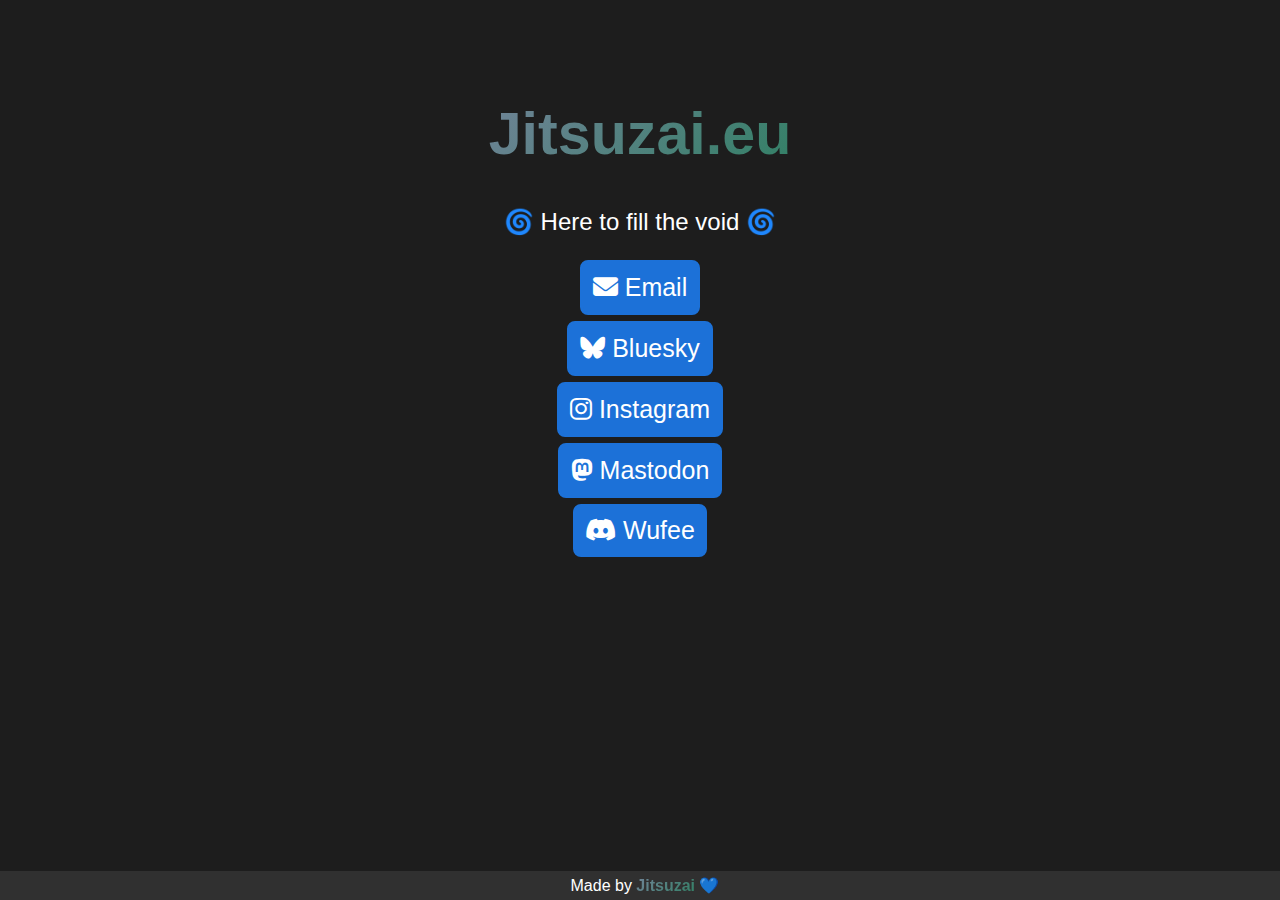
<file: index.html>
<!DOCTYPE html>
<html lang="cz">
<head>
    <meta charset="UTF-8">
    <meta name="viewport" content="width=device-width, initial-scale=1.0">
    <link rel="stylesheet" href="style.css">
    <link rel="stylesheet" href="https://cdnjs.cloudflare.com/ajax/libs/font-awesome/6.7.2/css/all.min.css">
    <script src="copyFunc.js"></script>
    <title>jitsuzai.eu</title>

</head>
<body>
    <h1><a href="https://jitsuzai.eu/" class="title">Jitsuzai.eu</a></h1>
    <p class="subtitle">🌀 Here to fill the void 🌀</p>

    <div class="links">
        <a href="mailto:vaclav@jitsuzai.eu" class="button"><i class="fa-solid fa-envelope"></i> Email</a>
        <a href="https://bsky.app/profile/jitsuzai.eu" class="button"><i class="fa-brands fa-bluesky"></i> Bluesky</a>
        <a href="https://www.instagram.com/koded_vaclav/" class="button"><i class="fa-brands fa-instagram"></i> Instagram</a>
        <a href="https://uwu.social/@jitsuzai" class="button"><i class="fa-brands fa-mastodon"></i> Mastodon</a>
        <div class="tooltip">
        <button onclick="myFunction()" onmouseout="outFunc()" class="dis">
          <span class="tooltiptext" id="myTooltip">Copy to clipboard</span>
          <i class="fa-brands fa-discord"></i> Wufee
          </button>
        </div>
    </div>

    <footer><span>Made by <a href="https://github.com/Jitsuzai" class="github">Jitsuzai</a> 💙</span></footer>
</body>
</html>
</file>
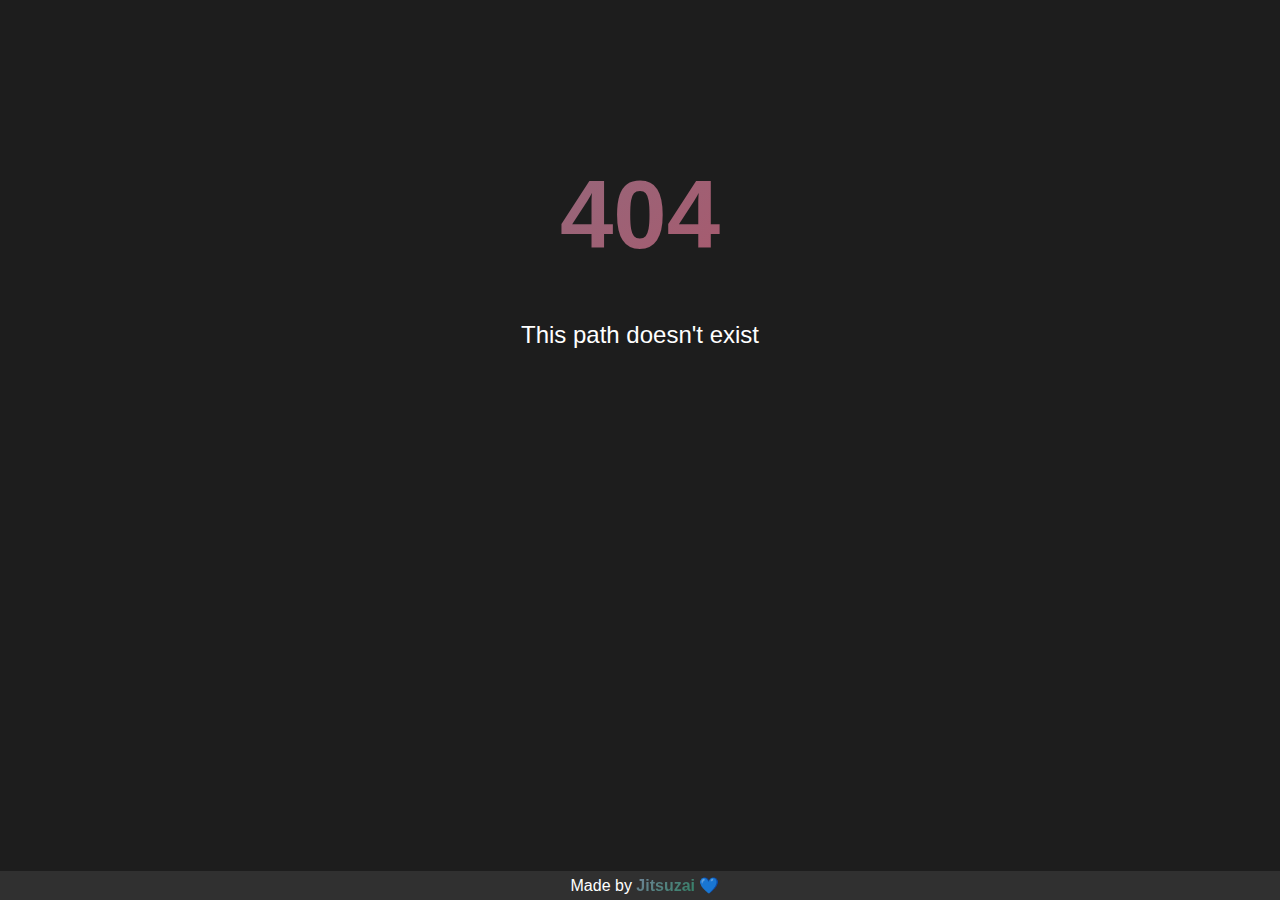
<file: 404/index.html>
<!DOCTYPE html>
<html lang="cz">
<head>
    <meta charset="UTF-8">
    <meta name="viewport" content="width=device-width, initial-scale=1.0">
    <link rel="stylesheet" href="https://cdnjs.cloudflare.com/ajax/libs/font-awesome/6.7.2/css/all.min.css">
    <link rel="stylesheet" href="../style.css">
    <title>jitsuzai.eu</title>
</head>
<body>
    <h1 class="title404">404</h1>
    <p class="subtitle" style="line-height: 0px;">This path doesn't exist</p>

    <footer><span>Made by <a href="https://github.com/Jitsuzai" class="github">Jitsuzai</a> 💙</span></footer>
</body>
</html>
</file>
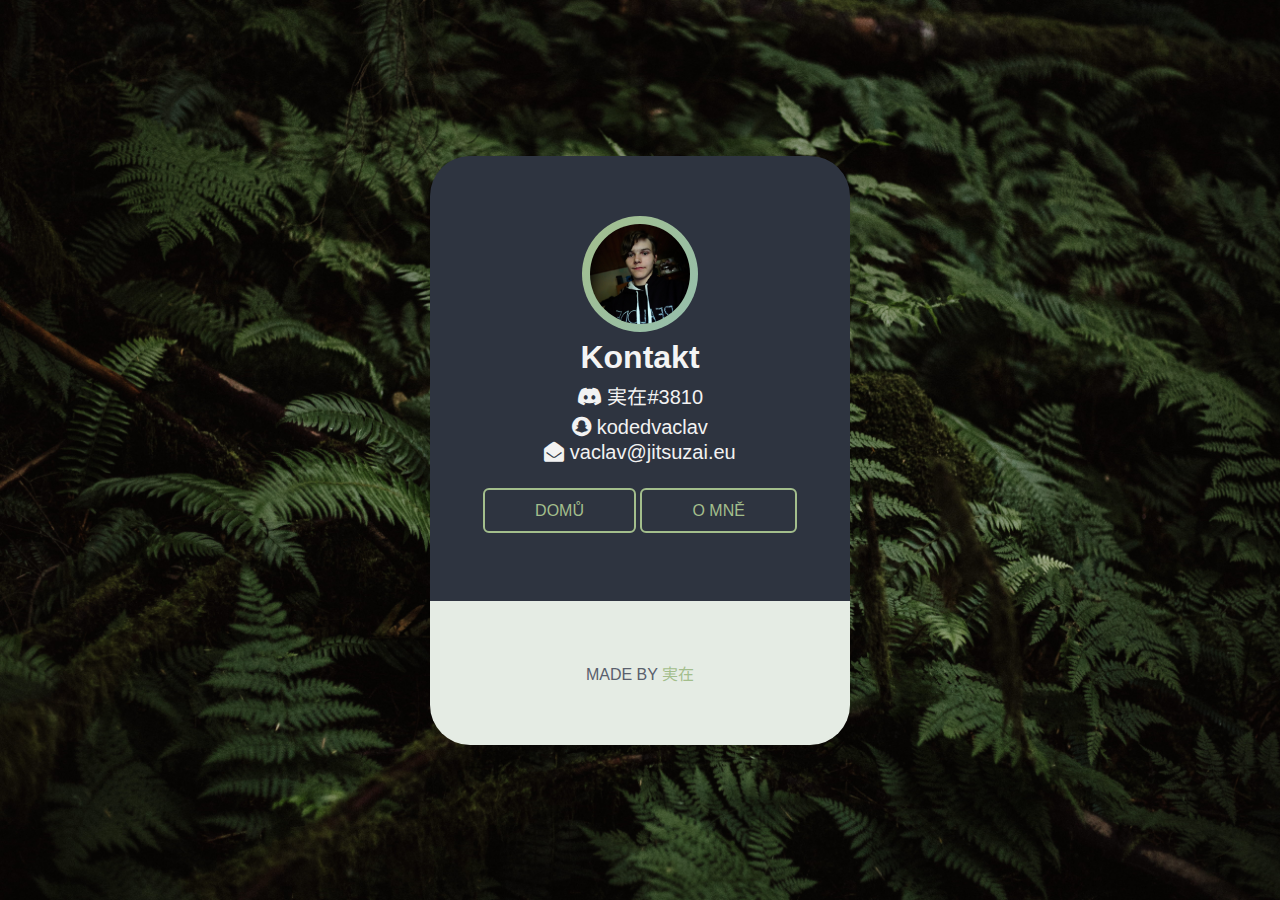
<file: kontakt/index.html>
<!DOCTYPE html>
<html>
    <head>
        <meta http-equiv="Content-Type" content="text/html;charset=UTF-8">
        <link rel="stylesheet" href="https://cdnjs.cloudflare.com/ajax/libs/font-awesome/5.15.4/css/all.min.css">
        <link rel="stylesheet" href="../style/style.css">
        <link rel="stylesheet" href="https://fonts.googleapis.com/css?family=Noto+Sans+JP">
        <link rel="icon" href="../style/icon.png">
        <title>Václav Koded | Kontakt</title>
    </head>
    <body>
        <div class="contact-card-head">
        <div class="contact-card">
            <img src="../style/me.jpg" alt="Já">
            <h1>Kontakt</h1>
            <div class="discord"><i class="fab fa-discord"></i> 実在#3810</div>
            <div class="discord"><i class="fab fa-snapchat"></i> kodedvaclav</div>
            <div class="email"><a href="mailto:vaclav@jitsuzai.eu"><i class="fa fa-envelope-open"></i> vaclav@jitsuzai.eu</a></div>
            <div class="betternav">
                <br><a href="https://jitsuzai.eu">DOMŮ</a>
                <a href="https://jitsuzai.eu/aboutme">O MNĚ</a>
            </div>
        </div>
        <div class="contact-footer">
            <div class="numbers">
                <div class="item">
                    <p>Made by <a href="https://github.com/Jitsuzai" class="jitsik">実在</a></p>
                </div>
            </div>
        </div>
    </body>
</html>
</file>
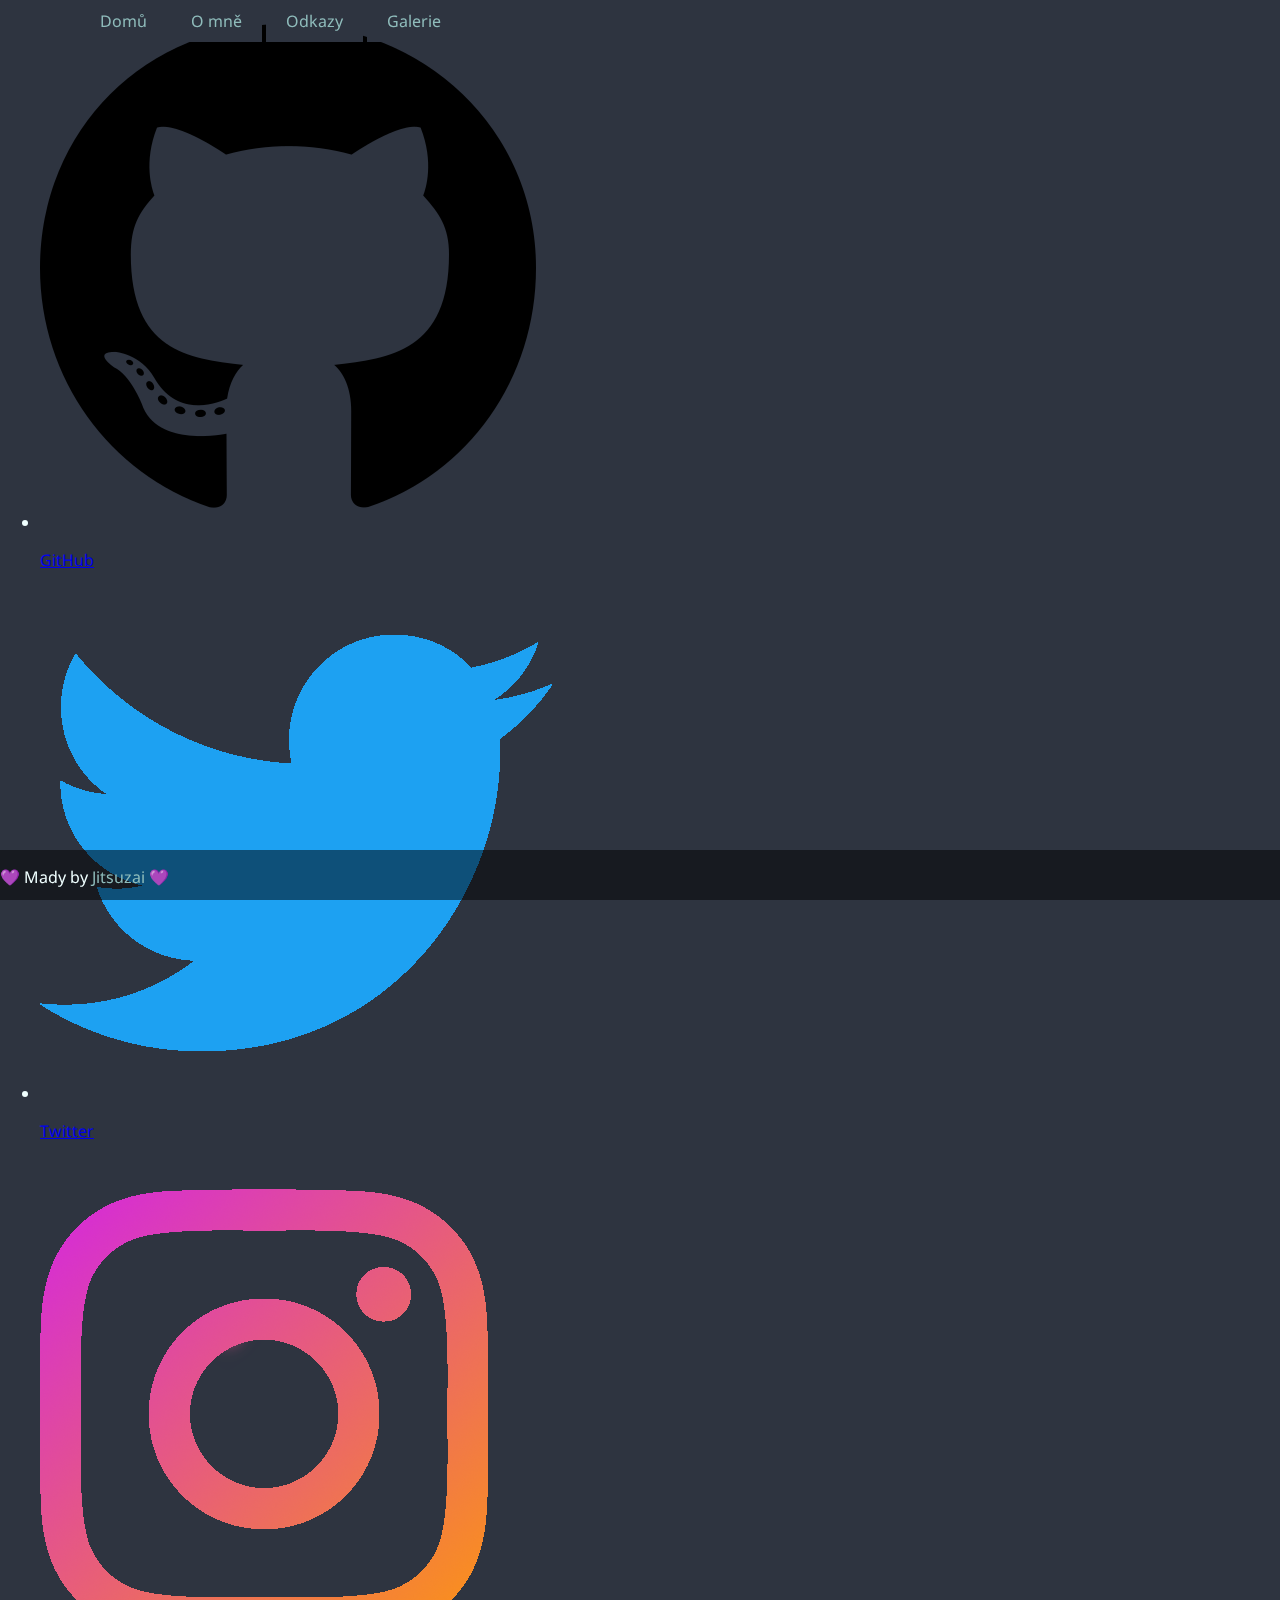
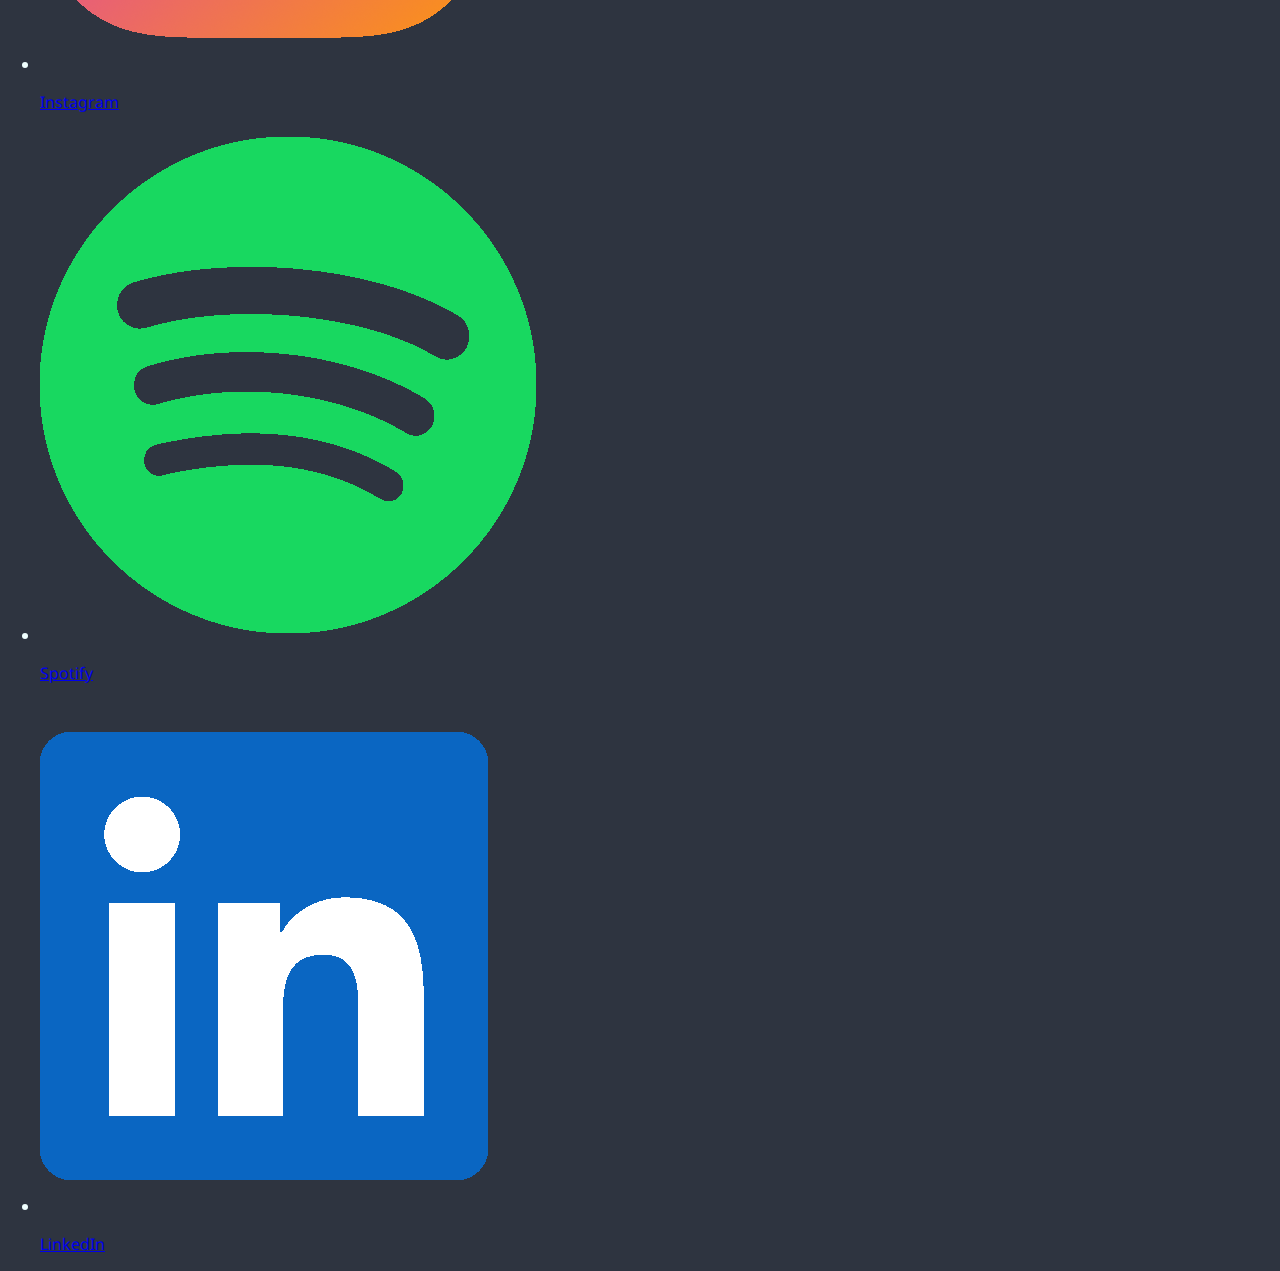
<file: links/index.html>
<!DOCTYPE html>
<html>
    <head>
        <meta http-equiv="Content-Type" content="text/html;charset=UTF-8">
        <title>Jitsuzai | Odkazy</title>
        <link rel="icon" href="../icon.png">
        <link rel="stylesheet" href="../styles/main.css">
        <link rel="stylesheet" href="https://fonts.googleapis.com/css?family=Noto+Sans">
    </head>

    <body>
        <header>
            <nav>
                <ul>
                    <li><a href="https://jitsuzai.eu">Domů</a></li>
                    <li><a href="https://jitsuzai.eu/aboutme">O mně</a></li>
                    <li><a href="https://jitsuzai.eu/links">Odkazy</a></li>
                    <li><a href="https://www.instagram.com/koded_vaclav/">Galerie</a></li>
                </ul>
            </nav>
        </header>

            <ul class="links">
                <li><a href="https://github.com/Jitsuzai"><img src="../styles/github-brands.png"><br><p>GitHub</p></a></li>
                <li><a href="https://twitter.com/jitsuzai3810"><img src="../styles/twitter-brands.png"><br><p>Twitter</p></a></li>
                <li><a href="https://www.instagram.com/koded_vaclav/"><img src="../styles/instagram-brands.png"><br><p>Instagram</p></a></li>
                <li><a href="https://open.spotify.com/user/3d1wu12ea6tnw82rsw7vabkbp"><img src="../styles/spotify-brands.png"><br><p>Spotify</p></a></li>
                <li><a href="https://www.linkedin.com/in/v%C3%A1clav-koded-9224b8218/"><img src="../styles/linkedin-brands.png"><br><p>LinkedIn</p></a></li>
            </ul>

        <footer><p> 💜 Mady by <a href="https://github.com/Jitsuzai/jitsuweb">Jitsuzai</a> 💜 </p></footer>
    </body>
</html>
</file>
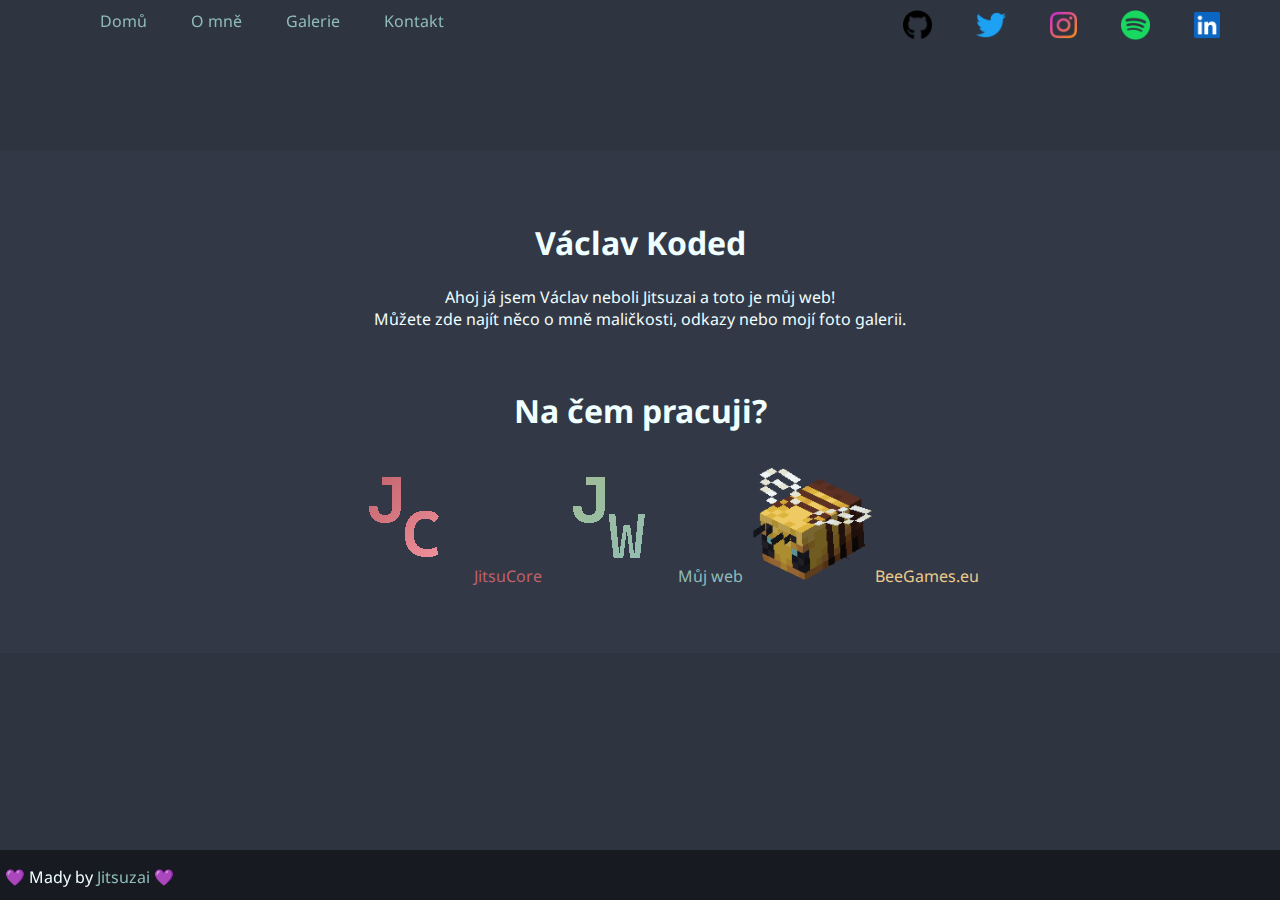
<file: old/index.html>
<!DOCTYPE html>
<html>
    <head>
        <meta http-equiv="Content-Type" content="text/html;charset=UTF-8">
        <title>Jitsuzai | Home</title>
        <link rel="icon" href="icon.png">
        <link rel="stylesheet" href="styles/main.css">
        <link rel="stylesheet" href="https://fonts.googleapis.com/css?family=Noto+Sans">
    </head>

    <body>
        <header>
            <nav>
                <ul class="navbar">
                    <li><a href="#">Domů</a></li>
                    <li><a href="./aboutme/index.html">O mně</a></li>
                    <li><a href="https://www.instagram.com/koded_vaclav/">Galerie</a></li>
                    <li><a href="./kontakt/index.html">Kontakt</a></li>
                </ul>
                <ul class="linky">
                    <li><a href="https://github.com/Jitsuzai"><img src="./styles/github-brands.png"></a></li>
                    <li><a href="https://twitter.com/jitsuzai3810"><img src="./styles/twitter-brands.png"></a></li>
                    <li><a href="https://www.instagram.com/koded_vaclav/"><img src="./styles/instagram-brands.png"></a></li>
                    <li><a href="https://open.spotify.com/user/3d1wu12ea6tnw82rsw7vabkbp"><img src="./styles/spotify-brands.png"></a></li>
                    <li><a href="https://www.linkedin.com/in/v%C3%A1clav-koded-9224b8218/"><img src="./styles/linkedin-brands.png"></a></li>
                </ul>
            </nav>
        </header>

        <section class="showcase">
            <div class="welcome">
                <h1 class="welcome">Václav Koded</h1>
                <p class="welcome2">Ahoj já jsem Václav neboli Jitsuzai a toto je můj web!
                    <br>Můžete zde najít něco o mně maličkosti, odkazy nebo mojí foto galerii.
                </p>
            </div>
            <div class="projects">
                <br><h1 class="projects">Na čem pracuji?</h1>
                <ul>
                    <li><a href="https://github.com/Jitsuzai/jitsucore"><img src="styles/jitsucore.png"><br><p class="jitsucore">JitsuCore</p></a></li>
                    <li><a href="https://github.com/Jitsuzai/jitsuweb"><img src="styles/jitsuweb.png" ><br><p class="jitsuweb">Můj web</p></a></li>
                    <li><a href="https://www.beegames.eu"><img src="styles/minecraft-bee.gif" style="width: 128px; height: 128px;"><p class="beegames">BeeGames.eu</p></a></li>
                </ul>
            </div>
        </section>
        <footer><p> 💜 Mady by <a href="https://github.com/Jitsuzai/jitsuweb">Jitsuzai</a> 💜 </p></footer>
    </body>
</html>
</file>
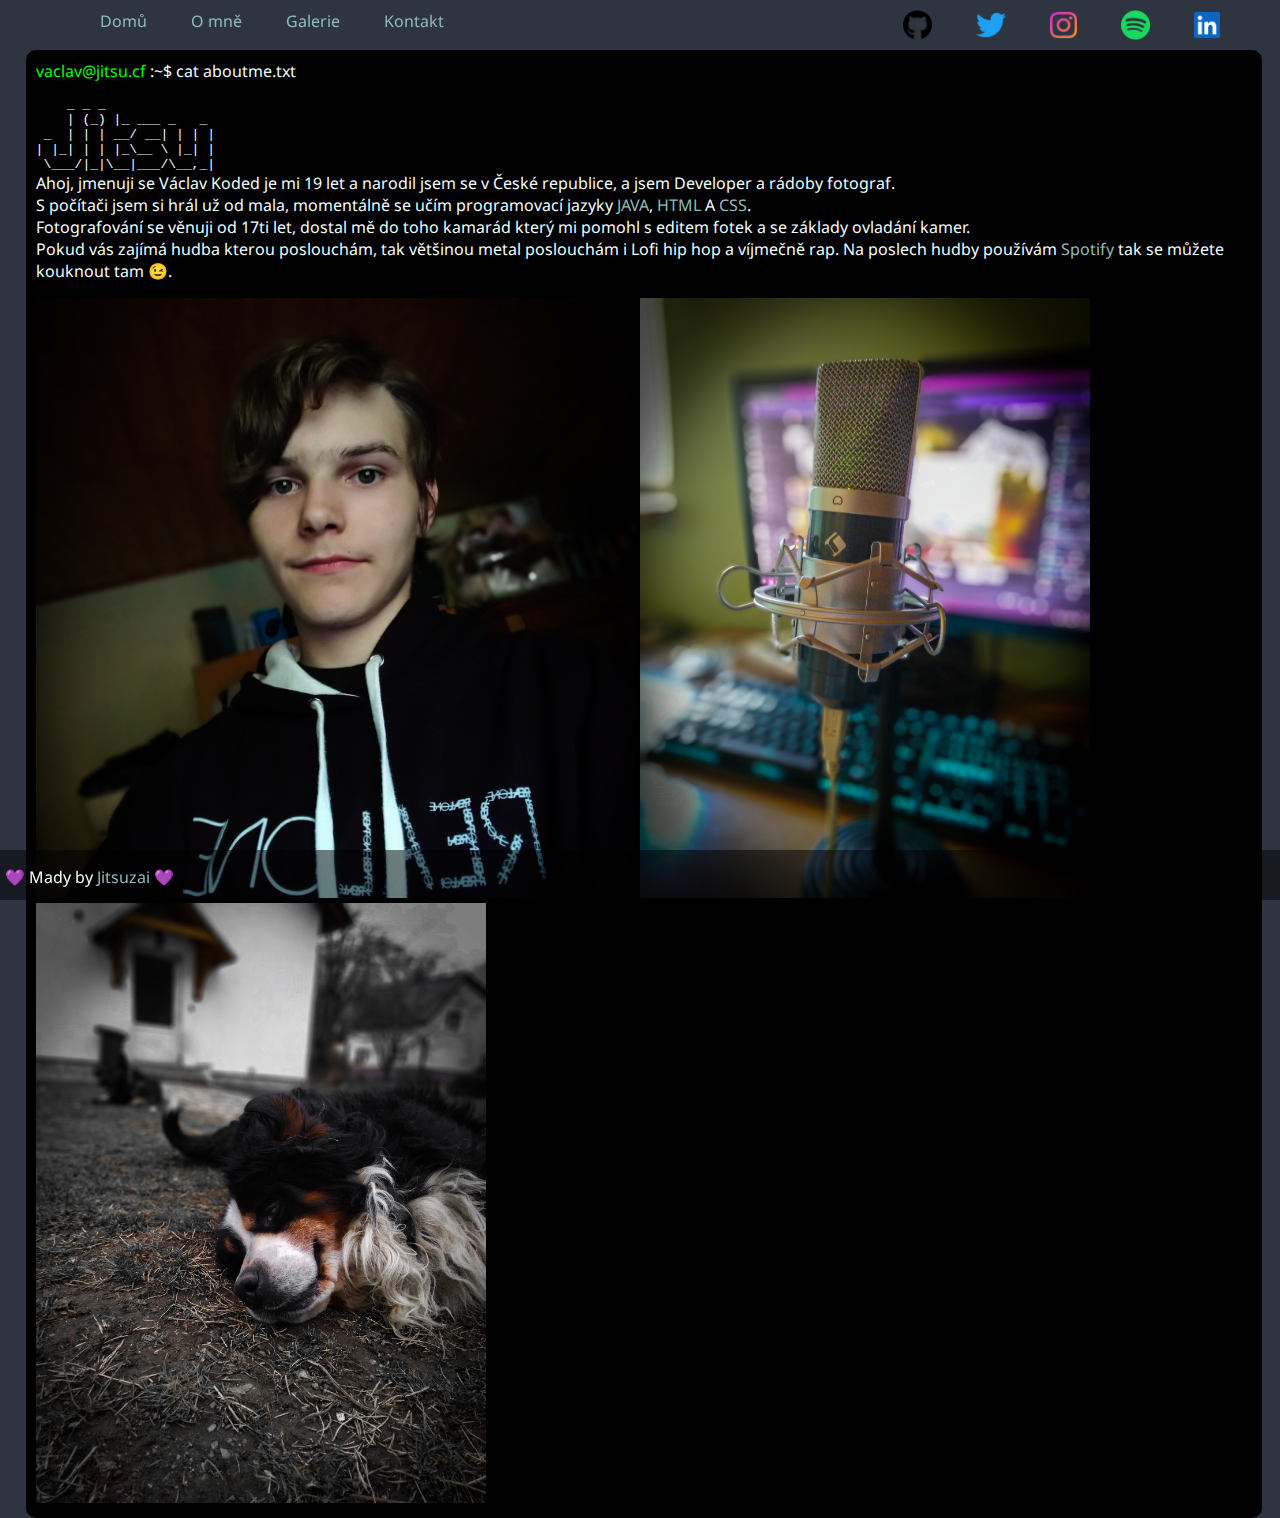
<file: old/aboutme/index.html>
<!DOCTYPE html>
<html>
    <head>
        <meta http-equiv="Content-Type" content="text/html;charset=UTF-8">
        <title>Jitsuzai | O mně</title>
        <link rel="icon" href="../icon.png">
        <link rel="stylesheet" href="../styles/main.css">
        <link rel="stylesheet" href="https://fonts.googleapis.com/css?family=Noto+Sans">
    </head>

    <body>
        <header>
            <nav>
                <ul class="navbar">
                    <li><a href="../index">Domů</a></li>
                    <li><a href="#">O mně</a></li>
                    <li><a href="https://www.instagram.com/koded_vaclav/">Galerie</a></li>
                    <li><a href="../kontakt/index.html">Kontakt</a></li>
                </ul>
                <ul class="linky">
                    <li><a href="https://github.com/Jitsuzai"><img src="../styles/github-brands.png"></a></li>
                    <li><a href="https://twitter.com/jitsuzai3810"><img src="../styles/twitter-brands.png"></a></li>
                    <li><a href="https://www.instagram.com/koded_vaclav/"><img src="../styles/instagram-brands.png"></a></li>
                    <li><a href="https://open.spotify.com/user/3d1wu12ea6tnw82rsw7vabkbp"><img src="../styles/spotify-brands.png"></a></li>
                    <li><a href="https://www.linkedin.com/in/v%C3%A1clav-koded-9224b8218/"><img src="../styles/linkedin-brands.png"></a></li>
                </ul>
            </nav>
        </header>
        <section class="aboutme_terminal">
            <p id="username">vaclav@jitsu.cf</p>
            <p id="shell">:~$ cat aboutme.txt</p>
            <br><p id="text">
                <div class="ascii-art">
    _ _ _             
    | (_) |_ ___ _   _ 
 _  | | | __/ __| | | |
| |_| | | |_\__ \ |_| |
 \___/|_|\__|___/\__,_|</div>
                Ahoj, jmenuji se Václav Koded je mi 19 let a narodil jsem se v České republice, a jsem Developer a rádoby fotograf.<br>
                S počítači jsem si hrál už od mala, momentálně se učím programovací jazyky <a href="https://java.com/en/">JAVA</a>, <a href="https://developer.mozilla.org/en-US/docs/Web/HTML">HTML</a> A <a href="https://developer.mozilla.org/en-US/docs/Web/CSS">CSS</a>.<br>
                Fotografování se věnuji od 17ti let, dostal mě do toho kamarád který mi pomohl s editem fotek a se základy ovladání kamer.<br>
                Pokud vás zajímá hudba kterou poslouchám, tak většinou metal poslouchám i Lofi hip hop a víjmečně rap. Na poslech hudby používám <a href="https://open.spotify.com/user/3d1wu12ea6tnw82rsw7vabkbp">Spotify</a> tak se můžete kouknout tam 😉.
            </p>
            <img class="jitsik" src="../styles/IMG_20191002_175758_491.jpg">
            <img class="jitsik" src="../styles/LRM_EXPORT_712631382121412_20190822_173606148.jpeg">
            <img class="jitsik" src="../styles/LRM_EXPORT_714803194348672_20190716_104858280.jpeg">
        </section>
        <footer><p> 💜 Mady by <a href="https://github.com/Jitsuzai/jitsuweb">Jitsuzai</a> 💜 </p></footer>
    </body>
</html>
</file>
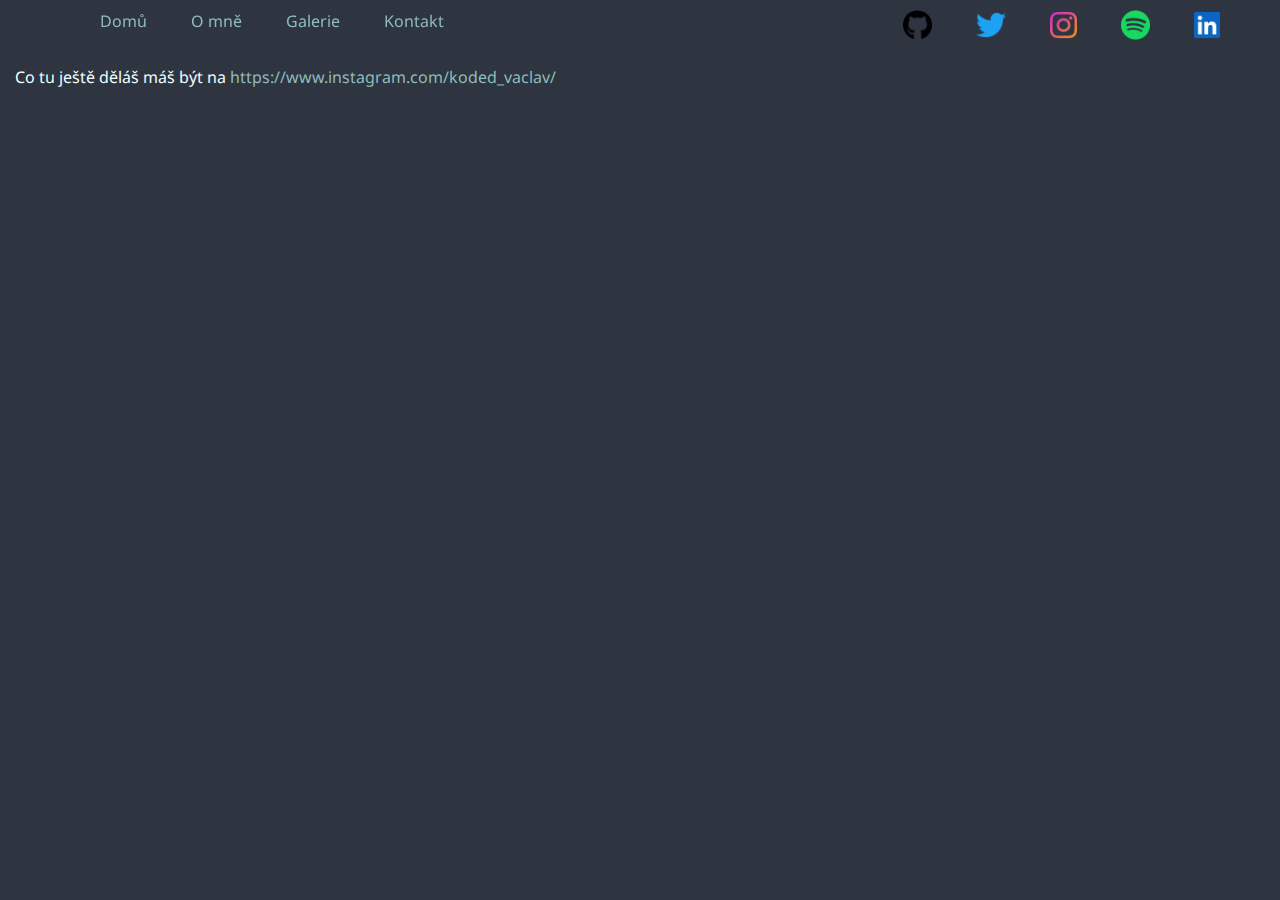
<file: old/galerie/index.html>
<!DOCTYPE html>
<html>
    <head>
        <meta http-equiv="refresh" content="time; URL=https://www.instagram.com/koded_vaclav/"/>
        <meta http-equiv="Content-Type" content="text/html;charset=UTF-8">
        <title>Jitsuzai | Odkazy</title>
        <link rel="icon" href="../icon.png">
        <link rel="stylesheet" href="../styles/main.css">
        <link rel="stylesheet" href="https://fonts.googleapis.com/css?family=Noto+Sans">
    </head>
    <body>
        <header>
            <nav>
                <ul class="navbar">
                    <li><a href="https://jitsuzai.eu">Domů</a></li>
                    <li><a href="https://jitsuzai.eu/aboutme">O mně</a></li>
                    <li><a href="https://www.instagram.com/koded_vaclav/">Galerie</a></li>
                    <li><a href="https://jitsuzai.eu/kontakt">Kontakt</a></li>
                </ul>
                <ul class="linky">
                    <li><a href="https://github.com/Jitsuzai"><img src="../styles/github-brands.png"></a></li>
                    <li><a href="https://twitter.com/jitsuzai3810"><img src="../styles/twitter-brands.png"></a></li>
                    <li><a href="https://www.instagram.com/koded_vaclav/"><img src="../styles/instagram-brands.png"></a></li>
                    <li><a href="https://open.spotify.com/user/3d1wu12ea6tnw82rsw7vabkbp"><img src="../styles/spotify-brands.png"></a></li>
                    <li><a href="https://www.linkedin.com/in/v%C3%A1clav-koded-9224b8218/"><img src="../styles/linkedin-brands.png"></a></li>
                </ul>
            </nav>
        </header>
        <p class="sorry">Co tu ještě děláš máš být na <a href="https://www.instagram.com/koded_vaclav/">https://www.instagram.com/koded_vaclav/</a></p>
    </body>
</html>
</file>
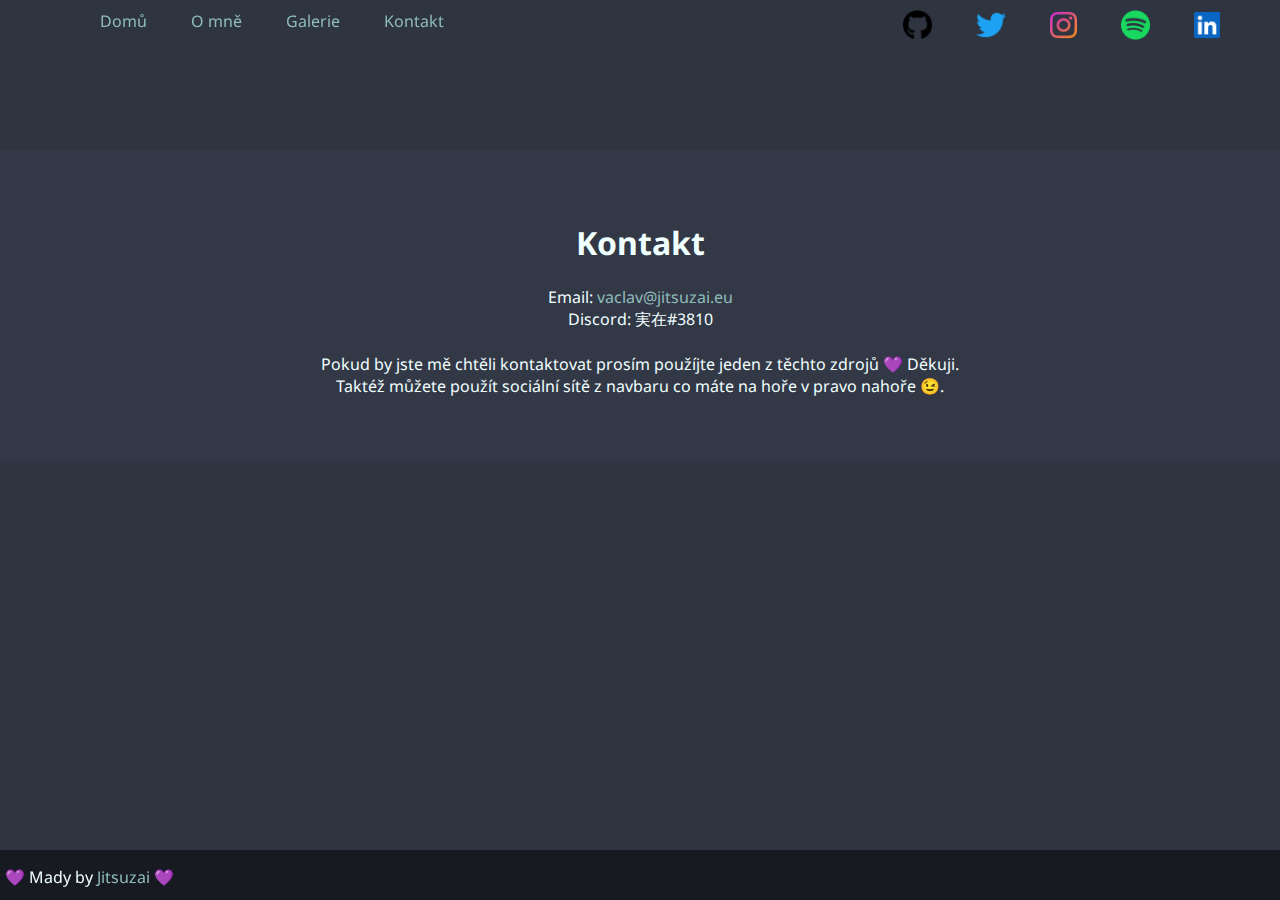
<file: old/kontakt/index.html>
<!DOCTYPE html>
<html>
    <head>
        <meta http-equiv="Content-Type" content="text/html;charset=UTF-8">
        <title>Jitsuzai | Kontak</title>
        <link rel="icon" href="../icon.png">
        <link rel="stylesheet" href="../styles/main.css">
        <link rel="stylesheet" href="https://fonts.googleapis.com/css?family=Noto+Sans">
    </head>

    <body>
        <header>
            <nav>
                <ul class="navbar">
                    <li><a href="../index.html">Domů</a></li>
                    <li><a href="../aboutme/index.html">O mně</a></li>
                    <li><a href="https://www.instagram.com/koded_vaclav/">Galerie</a></li>
                    <li><a href="#">Kontakt</a></li>
                </ul>
                <ul class="linky">
                    <li><a href="https://github.com/Jitsuzai"><img src="../styles/github-brands.png"></a></li>
                    <li><a href="https://twitter.com/jitsuzai3810"><img src="../styles/twitter-brands.png"></a></li>
                    <li><a href="https://www.instagram.com/koded_vaclav/"><img src="../styles/instagram-brands.png"></a></li>
                    <li><a href="https://open.spotify.com/user/3d1wu12ea6tnw82rsw7vabkbp"><img src="../styles/spotify-brands.png"></a></li>
                    <li><a href="https://www.linkedin.com/in/v%C3%A1clav-koded-9224b8218/"><img src="../styles/linkedin-brands.png"></a></li>
                </ul>
            </nav>
        </header>
        <section class="contact">
            <h1>Kontakt</h1>
            <p>Email: <a href="mailto:vaclav@jitsuzai.eu">vaclav@jitsuzai.eu</a>
            <br>Discord: 実在#3810
            <br><br>Pokud by jste mě chtěli kontaktovat prosím použíjte jeden z těchto zdrojů 💜 Děkuji.
            <br>Taktéž můžete použít sociální sítě z navbaru co máte na hoře v pravo nahoře 😉.</p>
        </section>

        <footer><p> 💜 Mady by <a href="https://github.com/Jitsuzai/jitsuweb">Jitsuzai</a> 💜 </p></footer>

    </body>
</html>
</file>
<file: style.css>
.tooltip {
    position: relative;
    display: inline-block;
}

.tooltip .tooltiptext {
    visibility: hidden;
    width: 140px;
    background-color: #555;
    color: #fff;
    text-align: center;
    border-radius: 6px;
    padding: 5px;
    position: absolute;
    z-index: 1;
    bottom: 110%;
    left: 50%;
    margin-left: -75px;
    opacity: 0;
    transition: opacity 0.3s;
}

.tooltip .tooltiptext::after {
    content: "";
    position: absolute;
    top: 100%;
    left: 50%;
    margin-left: -5px;
    border-width: 5px;
    border-style: solid;
    border-color: #555 transparent transparent transparent;
}

.tooltip:hover .tooltiptext {
    visibility: visible;
    opacity: 1;
}

/* ↑ css from https://www.w3schools.com/howto/howto_js_copy_clipboard.asp
My css ↓*/

:root {
    --background: #1d1d1d;
    --blue: #1c71d8;
    --teal: #2190a4;
    --green: #1f7f56;
    --yellow: #c88800;
    --orange: #ed5b00;
    --red: #e62d42;
    --pink: #d56199;
    --purple: #9141ac;
    --gray: #6f8396;
    --forground: #303030;

    font-family: Tahoma, sans-serif;
}

body {
    background-color: var(--background);
}

a {
    color: var(--blue);
    text-decoration: none;
}

p {
    color: white;
}

h1 {
    padding-top: 1em;
    padding-bottom: 0px;
    text-align: center;
    font-size: 3.7em;
}

.title {
    color: transparent;
    background-image: linear-gradient(
        -45deg,
        var(--blue),
        var(--teal),
        var(--green),
        var(--gray)
    );
    background-clip: text;
    background-size: 400% 400%;
    animation: gradient 15s ease infinite;
}

@keyframes gradient {
    0% {
        background-position: 0% 50%;
    }
    50% {
        background-position: 100% 50%;
    }
    100% {
        background-position: 0% 50%;
    }
}

.subtitle {
    text-align: center;
    font-size: 1.5em;
}

.links {
    display: grid;
    justify-items: center;
    row-gap: 6px;
}

.button {
    padding: 10px;
    background-color: var(--blue);
    border-radius: 8px;
    color: white;
    font-size: 25px;
    border-style: solid;
    border-color: var(--blue);
}

@keyframes hover-anim {
    0% {
        background-color: var(--blue);
        color: white;
    }

    100% {
        background-color: var(--background);
        color: var(--blue);
        border-style: solid;
        border-color: var(--blue);
        color: var(--blue);
    }
}

.button:hover {
    animation: hover-anim 0.5s linear forwards;
    background-color: var(--background);
    border-style: solid;
    border-color: var(--blue);
    color: var(--blue);
}

/* dis is a button that i didnt wanted to be styles by the button class */

.dis {
    padding: 10px;
    background-color: var(--blue);
    border-radius: 8px;
    color: white;
    font-size: 25px;
    border-style: solid;
    border-color: var(--blue);
}

.dis:hover {
    animation: hover-anim 0.5s linear forwards;
    /* background-color: var(--background);
    border-style: solid;
    border-color: var(--blue);
    color: var(--blue); */
}

.dis:active {
    animation: hover-anim 0.5s linear infinite;
}

/* old animation that turned button gray to show it isnt working */

/* @keyframes dis-anim {
    0% {
        background-color: var(--background);
        color: var(--blue);
        border-style: solid;
        border-color: var(--blue);
        color: var(--blue);
    }

    50% {
        background-color: var(--background);
        color: var(--green);
        border-style: solid;
        border-color: var(--green);
        color: var(--green);
    }

    80% {
        background-color: var(--background);
        color: var(--green);
        border-style: solid;
        border-color: var(--green);
        color: var(--green);
    }

    100% {
        background-color: var(--blue);
        color: white;
        border-style: solid;
        border-color: var(--blue);
    }
} */

.dis > span {
    font-size: 15px;
}

.fa-bluesky:hover {
    color: transparent;
    background-image: linear-gradient(-45deg, #62cff4, #2c67f2);
    /* Bluesky color gradient */
    background-clip: text;
}

.fa-instagram:hover {
    color: transparent;
    background-image: linear-gradient(-45deg, #f9ce34, #ee2a7b, #6228d7);
    /* Instagram color gradient */
    background-clip: text;
}

footer {
    position: fixed;
    left: 0;
    bottom: 0;
    width: 100%;
    background-color: var(--forground);
    color: white;
    padding: 5px;
    text-align: center;
}

.github {
    color: transparent;
    background-image: linear-gradient(
        -45deg,
        var(--blue),
        var(--teal),
        var(--green),
        var(--gray)
    );
    background-clip: text;
    background-size: 400% 400%;
    animation: gradient 15s ease infinite;
    font-weight: bold;
}

.github:hover {
    animation: gradient 2s linear infinite;
    background-image: linear-gradient(
        -45deg,
        var(--blue),
        var(--teal),
        var(--green),
        var(--yellow),
        var(--orange),
        var(--purple),
        var(--gray)
    );
}

.title404 {
    color: transparent;
    background-image: linear-gradient(
        -45deg,
        var(--yellow),
        var(--orange),
        var(--red),
        var(--gray)
    );
    background-clip: text;
    background-size: 400% 400%;
    animation: gradient 15s ease infinite;
    font-size: 6em;
}
</file>
<file: style/style.css>
*{
    margin: 0;
    padding: 0;
    font-family: "Ubuntu", sans-serif, 'Noto Sans JP';
    text-decoration: none;
}

body{
    height: 100vh;
    background-color: #24262b;
    background-image: url(bg.jpg);
    background-size: cover;
    display: flex;
    align-items: center;
    justify-content: center;
}

.profilecard{
    width: 420px;
    text-align: center;
    border: 8px;
    overflow: hidden;
    border-radius: 40px;
}

.card-header{
    background: #2e3440;
    padding: 60px 40px;
}

.pic{
    display: inline-block;
    padding: 8px;
    background: linear-gradient(130deg, #A3BE8C, #88C0D0);
    margin: auto;
    border-radius: 50%;
    background-size: 200% 200%;
    animation: animated-gradient 2s linear infinite;
}

@keyframes animated-gradient{
    25%{
        background-position: left bottom;
    }
    50%{
        background-position: right bottom;
    }
    75%{
        background-position: right top;
    }
    100%{
        background-position: left top;
    }
}

.pic img{
    display: block;
    width: 100px;
    height: 100px;
    border-radius: 50%;
}

.name{
    color: #f2f2f2;
    font-size: 28px;
    font-weight: 600;
    margin: 10px 0;
}

.desc{
    font-size: 18px;
    color: #a3be8c;
}

.linky{
    display: flex;
    justify-content: center;
    margin: 20px 0;
}

.linky a{
    color: #f2f2f2;
    width: 56px;
    font-size: 22px;
    transition: .3s linear;
}

.linky a:hover{
    color: #a3be8c;
}

.contact{
    display: inline-block;
}

.contact a{
    padding: 12px 50px;
    border: 2px solid #a3be8c;
    color: #a3be8c;
    border-radius: 6px;
    margin-top: 16px;
    transition: .3s linear;
    line-height: 50px;
}

.contact a:hover{
    background: #a3be8c;
    color: #f2f2f2;
}

.card-footer{
    background: #e5ece4;
    padding: 60px 10px;
}

.numbers{
    display: flex;
    align-items: center;
}

.item{
    flex: 1;
    text-transform: uppercase;
    font-size: 16px;
    color:#59606d;
    /*color:#a3be8c;*/
}

.item span{
    display: block;
    color: #2e3440;
    font-size: 30px;
}

/*.op{
    color:#2e3440;
    padding: 6px 10px;
    border: 2px solid #2e3440;
    border-radius: 10px;
    transition: .3s linear;
}

.op:hover{
    background: #2e3440;
    color: #a3be8c;
}*/

.border{
    color: #bbb;
    background: #2e3440;
}

.jitsik{
    color: #a3be8c;
}

.jitsik:hover{
    color: #88C0D0;
}

.contact-card-head{
    width: 420px;
    border: 8px;
    overflow: hidden;
    text-align: center;
    border-radius: 40px;
}

.contact-card{
    background: #2e3440;
    padding: 60px 40px;
    color: #F4F4F4;
}

.contact-card img{
    display: inline-block;
    padding: 8px;
    background: linear-gradient(130deg, #A3BE8C, #88C0D0);
    margin: auto;
    border-radius: 50%;
    background-size: 200% 200%;
    animation: animated-gradient 2s linear infinite;
    display: block;
    width: 100px;
    height: 100px;
    border-radius: 50%;
}

.contact-card h1{
    line-height: 50px;
}

.contact-card a{
    color:#f2f2f2;
    font-size: 20px;
    line-height: 10px;
    padding: 5px;
}

.discord{
    color:#f2f2f2;
    font-size: 20px;
    line-height: 10px;
    padding: 5px;
}

.contact-card a:hover{
    color:#a3be8c;
    font-size: 20px;
    line-height: 10px;
    padding: 5px;
}

.betternav{
    display: inline-block;
}

.betternav a{
    font-size: 16px;
    color: #a3be8c;
    padding: 12px 50px;
    border: 2px solid #a3be8c;
    border-radius: 6px;
    margin-top: 16px;
    transition: .3s linear;
    line-height: 60px;
}

.betternav a:hover{
    background: #a3be8c;
    color: #f2f2f2;
    padding: 12px 50px;
    line-height: 60px;
    font-size: 16px;
}

.contact-footer{
    background: #e5ece4;
    padding: 60px 10px;
}

.aboutme-head{
    background-color: #2e3440;
    width: 720px;
    overflow: hidden;
    text-align: center;
    border-radius: 40px;
}

.aboutme{
    color: #F4F4F4;
    height: 350px;
    padding: 60px 40px;
}

.aboutme img{
    display: inline-block;
    padding: 8px;
    background: linear-gradient(130deg, #A3BE8C, #88C0D0);
    margin: auto;
    border-radius: 50%;
    background-size: 200% 200%;
    animation: animated-gradient 2s linear infinite;
    display: block;
    width: 100px;
    height: 100px;
    border-radius: 50%;
}

.aboutme h1{
    line-height: 60px;
}

.aboutme a{
    color: #a3be8c;
}
</file>
<file: styles/main.css>
body{
    background-color: #2e3440;
    color: azure;
    font-family: 'Noto Sans';
    margin: 0;
}

.showcase{
    text-align: center;
    position: relative;
    top: 150px;
    padding: 50px;
    background-color: #333846;
}

.projects ul{
    list-style-type: none;
    display: flex block;
    text-align: left;
    position: relative;
    left: 32%;
    width: 100px;
}

.projects ul img:hover{
    background-color: #272c36;
}


nav ul{
    position:fixed;
    top: -16px;
    left: 40px;
}

nav ul li{
    list-style-type:none;
    background-color: #2e3440;
    padding: 10px 20px 10px 20px;
    display: inline-block;
}

nav ul li:hover{
    list-style-type: none;
    background-color: #272c36;
    padding: 10px 20px 10px 20px;
    display: inline-block;
}

nav ul li a{
    color: #8fbcbb;
    text-decoration: none;
}

nav ul li a:hover{
    color: #88c0d0;
    text-decoration: none;
}

footer{
    position:fixed;
    left:0;
    bottom:0;
    width:100%;
    height:50px;
    background:rgb(0,0,0,0.5);
    text-align: start;
}

footer a{
    text-decoration: none;
    color: #8fbcbb;
}

footer a:hover{
    text-decoration: none;
    color: #88c0d0;
}
</file>
<file: old/styles/main.css>
body{
    background-color: #2e3440;
    color: azure;
    font-family: 'Noto Sans';
    margin: 0;
}

.linky{
    position: fixed;
    top: -16px;
    right: 40px;
}

.linky li{
    list-style-type: none;
    background-color: #2e3440;
    padding: 10px 20px;
    display: inline-block;
}

.linky li:hover{
    list-style-type: none;
    background-color: #272c36;
}

.linky img{
    height: 30px;
}

.navbar{
    position:fixed;
    top: -16px;
    left: 40px;
}

.navbar li{
    list-style-type:none;
    background-color: #2e3440;
    padding: 10px 20px 10px 20px;
    display: inline-block;
}

.navbar li:hover{
    list-style-type: none;
    background-color: #272c36;
    padding: 10px 20px 10px 20px;
    display: inline-block;
}

.navbar li a{
    color: #8fbcbb;
    text-decoration: none;
}

.navbar li a:hover{
    color: #88c0d0;
    text-decoration: none;
}

.showcase{
    text-align: center;
    position: relative;
    top: 150px;
    padding: 50px;
    background-color: #333846;
}

.projects ul{
    list-style-type: none;
    display: ruby;
    margin-left: auto;
    margin-right: auto;
    width: 50%;
}

.projects ul li:hover{
    background-color: #272c36;
    transition-duration: 200ms;
    transform: translateY(-20px);
}

.jitsucore{
    color:#bf616a;
}

.jitsuweb{
    color:#8fbcbb;
}

.beegames{
    color:#ebcb8b;
}

.projects ul li a{
    text-decoration: none;
}

.sorry{
    padding: 50px 15px;
}

.aboutme_terminal{
    background-color: black;
    border-radius: 10px;
    position: relative;
    top: 50px;
    left: 2%;
    width: 95%;
    padding: 10px;
}

.aboutme_terminal #username{
    color: lime;
    display: inline;
}

.aboutme_terminal #shell{
    display: inline;
}

.ascii-art {
    font-family: monospace;
    white-space: pre;
}

.aboutme_terminal #text{
    display: unset;
}

.jitsik{
  display: inline-block;
  margin-left: auto;
  margin-right: auto;
  width: 50%;
  height: 600px;
  width: auto;
}

.contact{
    text-align: center;
    position: relative;
    top: 150px;
    padding: 50px;
    background-color: #333846;
}

footer{
    position:fixed;
    left:0;
    bottom:0;
    width:100%;
    height:50px;
    background:rgb(0,0,0,0.5);
    text-align: start;
}

footer p{
    padding: 0px 5px;
}

footer a{
    text-decoration: none;
    color: #8fbcbb;
}

footer a:hover{
    text-decoration: none;
    color: #a3be8c;
}

a{
    color: #8fbcbb;
    text-decoration: none;
}

a:hover{
    color:#a3be8c;
    text-decoration: none;
}
</file>
